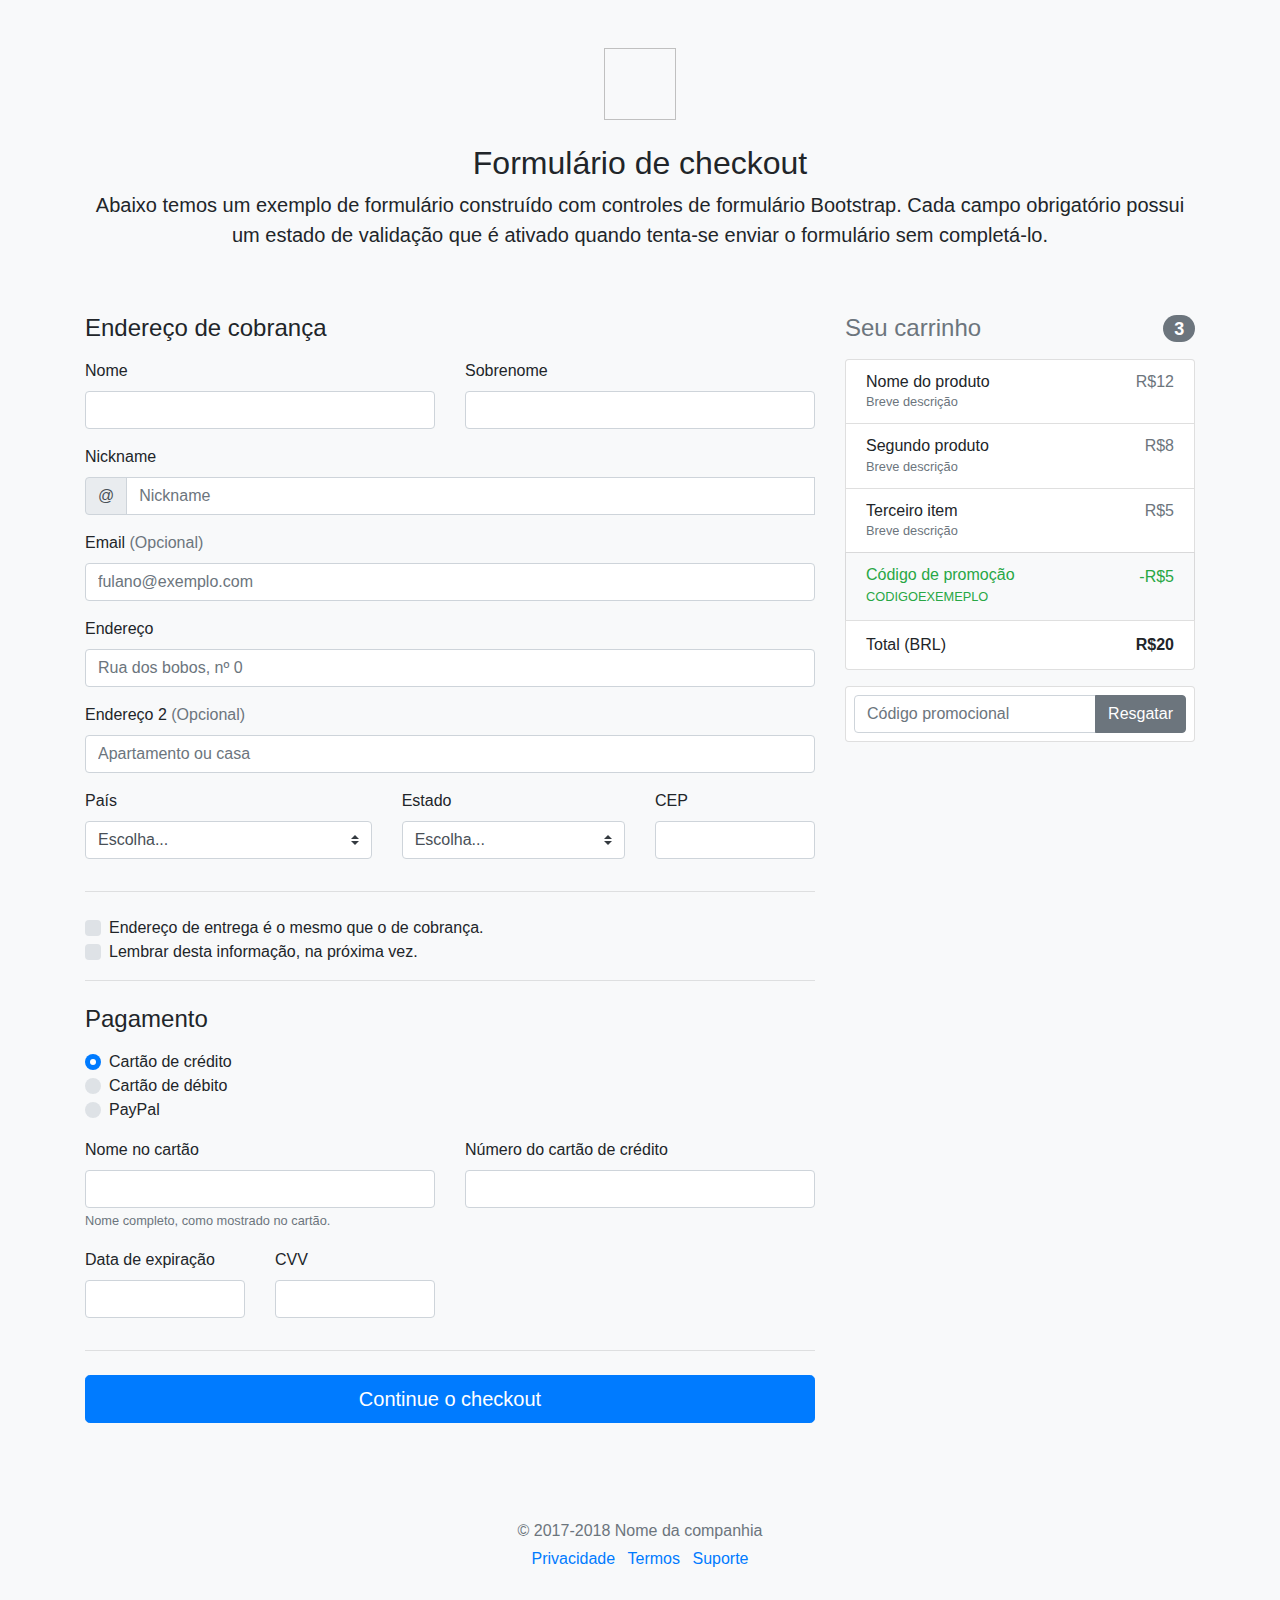
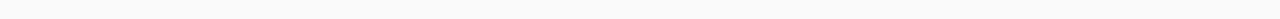
<file: templates/checkout/checkout.html>
<!doctype html>
<html lang="pt-br">
  <head>
    <meta charset="utf-8">
    <meta name="viewport" content="width=device-width, initial-scale=1, shrink-to-fit=no">
    <meta name="description" content="">
    <meta name="author" content="">

    <!-- Estilos customizados para esse template -->
    <link href="form-validation.css" rel="stylesheet">

  </head>

  <body class="bg-light">

    <div class="container">
      <div class="py-5 text-center">
        <img class="d-block mx-auto mb-4" href="{% static "/main_page/images/ha-vagas.png" %}" alt="" width="72" height="72">
        <h2>Formulário de checkout</h2>
        <p class="lead">Abaixo temos um exemplo de formulário construído com controles de formulário Bootstrap. Cada campo obrigatório possui um estado de validação que é ativado quando tenta-se enviar o formulário sem completá-lo.</p>
      </div>

      <div class="row">
        <div class="col-md-4 order-md-2 mb-4">
          <h4 class="d-flex justify-content-between align-items-center mb-3">
            <span class="text-muted">Seu carrinho</span>
            <span class="badge badge-secondary badge-pill">3</span>
          </h4>
          <ul class="list-group mb-3">
            <li class="list-group-item d-flex justify-content-between lh-condensed">
              <div>
                <h6 class="my-0">Nome do produto</h6>
                <small class="text-muted">Breve descrição</small>
              </div>
              <span class="text-muted">R$12</span>
            </li>
            <li class="list-group-item d-flex justify-content-between lh-condensed">
              <div>
                <h6 class="my-0">Segundo produto</h6>
                <small class="text-muted">Breve descrição</small>
              </div>
              <span class="text-muted">R$8</span>
            </li>
            <li class="list-group-item d-flex justify-content-between lh-condensed">
              <div>
                <h6 class="my-0">Terceiro item</h6>
                <small class="text-muted">Breve descrição</small>
              </div>
              <span class="text-muted">R$5</span>
            </li>
            <li class="list-group-item d-flex justify-content-between bg-light">
              <div class="text-success">
                <h6 class="my-0">Código de promoção</h6>
                <small>CODIGOEXEMEPLO</small>
              </div>
              <span class="text-success">-R$5</span>
            </li>
            <li class="list-group-item d-flex justify-content-between">
              <span>Total (BRL)</span>
              <strong>R$20</strong>
            </li>
          </ul>

          <form class="card p-2">
            <div class="input-group">
              <input type="text" class="form-control" placeholder="Código promocional">
              <div class="input-group-append">
                <button type="submit" class="btn btn-secondary">Resgatar</button>
              </div>
            </div>
          </form>
        </div>
        <div class="col-md-8 order-md-1">
          <h4 class="mb-3">Endereço de cobrança</h4>
          <form class="needs-validation" novalidate>
            <div class="row">
              <div class="col-md-6 mb-3">
                <label for="primeiroNome">Nome</label>
                <input type="text" class="form-control" id="primeiroNome" placeholder="" value="" required>
                <div class="invalid-feedback">
                  É obrigatório inserir um nome válido.
                </div>
              </div>
              <div class="col-md-6 mb-3">
                <label for="sobrenome">Sobrenome</label>
                <input type="text" class="form-control" id="sobrenome" placeholder="" value="" required>
                <div class="invalid-feedback">
                  É obrigatório inserir um sobre nome válido.
                </div>
              </div>
            </div>

            <div class="mb-3">
              <label for="nickname">Nickname</label>
              <div class="input-group">
                <div class="input-group-prepend">
                  <span class="input-group-text">@</span>
                </div>
                <input type="text" class="form-control" id="nickname" placeholder="Nickname" required>
                <div class="invalid-feedback" style="width: 100%;">
                  Seu nickname é obrigatório.
                </div>
              </div>
            </div>

            <div class="mb-3">
              <label for="email">Email <span class="text-muted">(Opcional)</span></label>
              <input type="email" class="form-control" id="email" placeholder="fulano@exemplo.com">
              <div class="invalid-feedback">
                Por favor, insira um endereço de e-mail válido, para atualizações de entrega.
              </div>
            </div>

            <div class="mb-3">
              <label for="endereco">Endereço</label>
              <input type="text" class="form-control" id="endereco" placeholder="Rua dos bobos, nº 0" required>
              <div class="invalid-feedback">
                Por favor, insira seu endereço de entrega.
              </div>
            </div>

            <div class="mb-3">
              <label for="endereco2">Endereço 2 <span class="text-muted">(Opcional)</span></label>
              <input type="text" class="form-control" id="endereco2" placeholder="Apartamento ou casa">
            </div>

            <div class="row">
              <div class="col-md-5 mb-3">
                <label for="pais">País</label>
                <select class="custom-select d-block w-100" id="pais" required>
                  <option value="">Escolha...</option>
                  <option>Brasil</option>
                </select>
                <div class="invalid-feedback">
                  Por favor, escolha um país válido.
                </div>
              </div>
              <div class="col-md-4 mb-3">
                <label for="estado">Estado</label>
                <select class="custom-select d-block w-100" id="estado" required>
                  <option value="">Escolha...</option>
                  <option>Acre</option>
                </select>
                <div class="invalid-feedback">
                  Por favor, insira um estado válido.
                </div>
              </div>
              <div class="col-md-3 mb-3">
                <label for="cep">CEP</label>
                <input type="text" class="form-control" id="cep" placeholder="" required>
                <div class="invalid-feedback">
                  É obrigatório inserir um CEP.
                </div>
              </div>
            </div>
            <hr class="mb-4">
            <div class="custom-control custom-checkbox">
              <input type="checkbox" class="custom-control-input" id="mesmo-endereco">
              <label class="custom-control-label" for="mesmo-endereco">Endereço de entrega é o mesmo que o de cobrança.</label>
            </div>
            <div class="custom-control custom-checkbox">
              <input type="checkbox" class="custom-control-input" id="salvar-info">
              <label class="custom-control-label" for="salvar-info">Lembrar desta informação, na próxima vez.</label>
            </div>
            <hr class="mb-4">

            <h4 class="mb-3">Pagamento</h4>

            <div class="d-block my-3">
              <div class="custom-control custom-radio">
                <input id="credito" name="paymentMethod" type="radio" class="custom-control-input" checked required>
                <label class="custom-control-label" for="credito">Cartão de crédito</label>
              </div>
              <div class="custom-control custom-radio">
                <input id="debito" name="paymentMethod" type="radio" class="custom-control-input" required>
                <label class="custom-control-label" for="debito">Cartão de débito</label>
              </div>
              <div class="custom-control custom-radio">
                <input id="paypal" name="paymentMethod" type="radio" class="custom-control-input" required>
                <label class="custom-control-label" for="paypal">PayPal</label>
              </div>
            </div>
            <div class="row">
              <div class="col-md-6 mb-3">
                <label for="cc-nome">Nome no cartão</label>
                <input type="text" class="form-control" id="cc-nome" placeholder="" required>
                <small class="text-muted">Nome completo, como mostrado no cartão.</small>
                <div class="invalid-feedback">
                  O nome que está no cartão é obrigatório.
                </div>
              </div>
              <div class="col-md-6 mb-3">
                <label for="cc-numero">Número do cartão de crédito</label>
                <input type="text" class="form-control" id="cc-numero" placeholder="" required>
                <div class="invalid-feedback">
                  O número do cartão de crédito é obrigatório.
                </div>
              </div>
            </div>
            <div class="row">
              <div class="col-md-3 mb-3">
                <label for="cc-expiracao">Data de expiração</label>
                <input type="text" class="form-control" id="cc-expiracao" placeholder="" required>
                <div class="invalid-feedback">
                  Data de expiração é obrigatória.
                </div>
              </div>
              <div class="col-md-3 mb-3">
                <label for="cc-cvv">CVV</label>
                <input type="text" class="form-control" id="cc-cvv" placeholder="" required>
                <div class="invalid-feedback">
                  Código de segurança é obrigatório.
                </div>
              </div>
            </div>
            <hr class="mb-4">
            <button class="btn btn-primary btn-lg btn-block" type="submit">Continue o checkout</button>
          </form>
        </div>
      </div>

      <footer class="my-5 pt-5 text-muted text-center text-small">
        <p class="mb-1">&copy; 2017-2018 Nome da companhia</p>
        <ul class="list-inline">
          <li class="list-inline-item"><a href="#">Privacidade</a></li>
          <li class="list-inline-item"><a href="#">Termos</a></li>
          <li class="list-inline-item"><a href="#">Suporte</a></li>
        </ul>
      </footer>
    </div>

    <!-- Principal JavaScript do Bootstrap
    ================================================== -->
    <!-- Foi colocado no final para a página carregar mais rápido -->
    <script src="https://code.jquery.com/jquery-3.3.1.slim.min.js" integrity="sha384-q8i/X+965DzO0rT7abK41JStQIAqVgRVzpbzo5smXKp4YfRvH+8abtTE1Pi6jizo" crossorigin="anonymous"></script>
    <link href="https://maxcdn.bootstrapcdn.com/bootstrap/4.0.0/css/bootstrap.min.css" rel="stylesheet" id="bootstrap-css">
    <script src="https://maxcdn.bootstrapcdn.com/bootstrap/4.0.0/js/bootstrap.min.js"></script>

    <script>
      // Exemplo de JavaScript para desativar o envio do formulário, se tiver algum campo inválido.
      (function() {
        'use strict';

        window.addEventListener('load', function() {
          // Selecione todos os campos que nós queremos aplicar estilos Bootstrap de validação customizados.
          var forms = document.getElementsByClassName('needs-validation');

          // Faz um loop neles e previne envio
          var validation = Array.prototype.filter.call(forms, function(form) {
            form.addEventListener('submit', function(event) {
              if (form.checkValidity() === false) {
                event.preventDefault();
                event.stopPropagation();
              }
              form.classList.add('was-validated');
            }, false);
          });
        }, false);
      })();
    </script>
  </body>
</html>
</file>
<file: templates/checkout/form-validation.css>
.container {
  max-width: 960px;
}

.lh-condensed { line-height: 1.25; }
</file>
